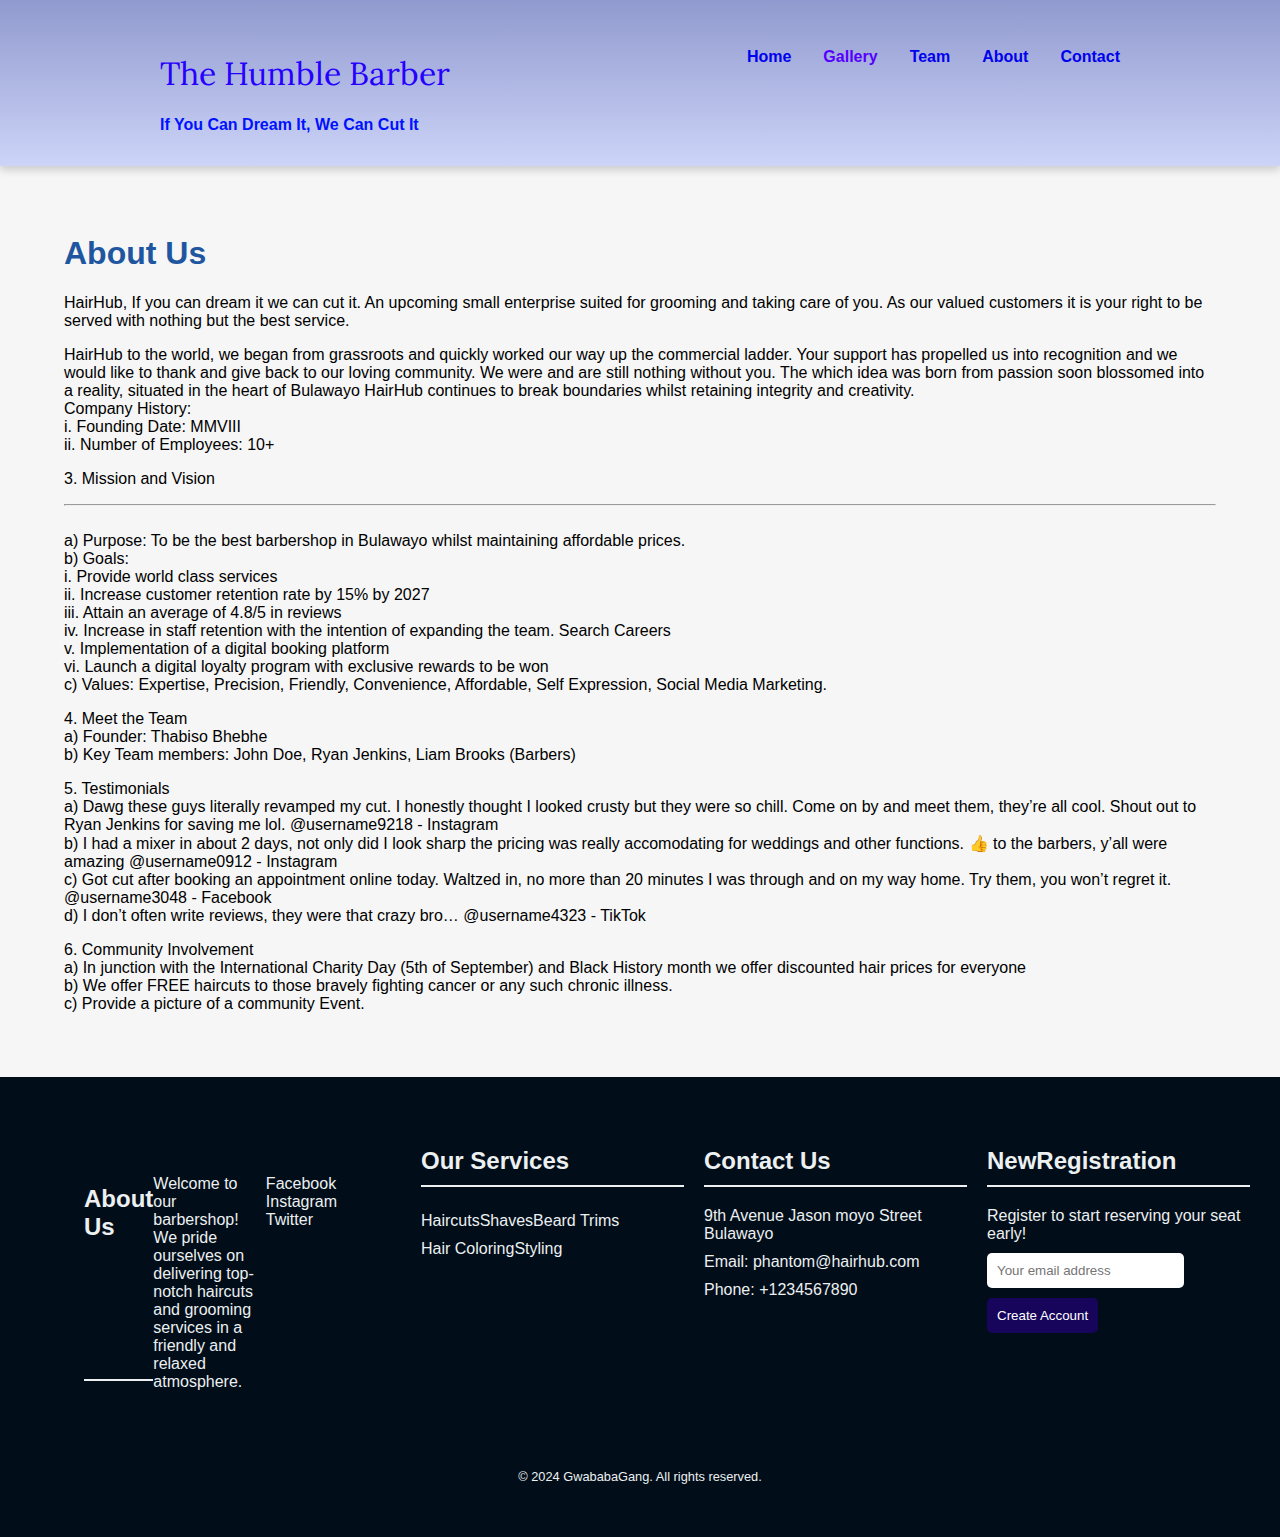
<file: About.html>
<!DOCTYPE html>
<html lang="en">
<head>
    <meta charset="UTF-8">
    <meta name="viewport" content="width=device-width, initial-scale=1.0">
    <title>Document</title>
    <link rel="stylesheet" href="css/styles.css">
    <style>
        #body{
            background: aqua;
        }
    </style>
</head>
<body>

    <header class="header">
        <div class="container container-nav">
            <div class="site-title">
                <h1>The Humble Barber </h1>
                <p class="subtitle"> If you can dream it, we can cut it</p>
            </div>
            <nav>
                <ul>
                <li><a href="index.html">Home</a></li>
                <li><a href="gallery.html" class="current-page">Gallery</a></li>
                <li><a href="team.html">Team</a></li>
                <li><a href="about.html">About</a></li>
                <li><a href="contact.html">Contact</a></li>
                </ul>
               
            </nav>
        </div>
    </header>
    <main class="about">
        <div class="about-header">
           
        </div>
        <div class="about-content">
            <div class="about-header">
                <h1>About Us</h1>
            </div>
             <p>
                HairHub, If you can dream it we can cut it. An upcoming small enterprise suited for 
                grooming and taking care of you. As our valued customers it is your right to be served with 
                nothing but the best service. 
            </p> 
            <p>
                HairHub to the world, we began from grassroots and quickly worked our way up the commercial ladder. Your support has propelled us into
                 recognition and we would like to thank and give back to our loving community. We were and are still nothing without you. The which idea was born from passion 
                 soon blossomed into a reality, situated in the heart of Bulawayo HairHub continues to break boundaries whilst retaining integrity and creativity. <br>
                	Company History:<br>
                i.	Founding Date: MMVIII<br>
                ii.	Number of Employees: 10+<br>
                
                
            </p>
                <p>
                    3. Mission and Vision <hr> <br>
                    a)	Purpose: To be the best barbershop in Bulawayo whilst maintaining affordable prices. <br>
                    b)	Goals: <br>
                    i.	Provide world class services <br>
                    ii.	Increase customer retention rate by 15% by 2027 <br>
                    iii.	Attain an average of 4.8/5 in reviews <br>
                    iv.	Increase in staff retention with the intention of expanding the team. Search Careers <br>
                    v.	Implementation of a digital booking platform  <br>
                    vi.	Launch a digital loyalty program with exclusive rewards to be won <br>
                    c)	Values: Expertise, Precision, Friendly, Convenience, Affordable, Self Expression, Social Media Marketing.
                    
                </p>
                <p>
                    4. Meet the Team <br>
                    a)	Founder: Thabiso Bhebhe <br>
                    b)	Key Team members: John Doe, Ryan Jenkins, Liam Brooks (Barbers) <br>
                    
                    
                </p>
                <p>
                    5. Testimonials <br>
                    a)	Dawg these guys literally revamped my cut. I honestly thought I looked crusty but they were so chill. Come on by and meet them, they’re all cool. Shout out to Ryan Jenkins for saving me lol. @username9218 - Instagram <br>
                    b)	I had a mixer in about 2 days, not only did I look sharp the pricing was really accomodating for weddings and other functions. 👍 to the barbers, y’all were amazing @username0912 - Instagram <br>
                    c)	Got cut after booking an appointment online today. Waltzed in, no more than 20 minutes I was through and on my way home. Try them, you won’t regret it. @username3048 - Facebook <br>
                    d)	I don’t often write reviews, they were that crazy bro… @username4323 - TikTok
                    
                </p>
                    <p>
                        6. Community Involvement <br>
                        a)	In junction with the International Charity Day (5th of September) and Black History month we offer discounted hair prices for everyone <br>
                        b)	We offer FREE haircuts to those bravely fighting cancer or any such chronic illness. <br>
                        c)	Provide a picture of a community Event. <br>
                        
                    </p>
        </div>
         
    </main>

    <footer class="footer">
        <div class="footer-container">
            <div class="footer-section about">
                <h2>About Us</h2>
                <p>Welcome to our barbershop! We pride ourselves on delivering top-notch haircuts and grooming services in a friendly and relaxed atmosphere.</p>
                <div class="social-links">
                    <a href="#" class="social-icon">Facebook</a>
                    <a href="#" class="social-icon">Instagram</a>
                    <a href="#" class="social-icon">Twitter</a>
                </div>
            </div>
            
            <div class="footer-section services">
                <h2>Our Services</h2>
                <ul>
                    <li>Haircuts</li> 
                    <li>Shaves </li>
                    <li>Beard Trims</li>
                    <li>Hair Coloring</li>
                    <li>Styling</li>
                </ul>
            </div>
            
            <div class="footer-section contact">
                <h2>Contact Us</h2>
                <p>9th Avenue Jason moyo Street Bulawayo</p>
                <p>Email: phantom@hairhub.com</p>
                <p>Phone: +1234567890</p>
            </div>
            
            <div class="footer-section newregistration">
                <h2>NewRegistration</h2>
                <p>Register to start reserving your seat early!</p>
                <form>
                    <input type="email" placeholder="Your email address" required>
                    <button type="submit">Create Account</button>
                </form>
            </div>
        </div>
        
        <div class="footer-bottom">
            <p>&copy; 2024 GwababaGang. All rights reserved.</p>
        </div>
    </footer>
    


</body>
</html>
</file>
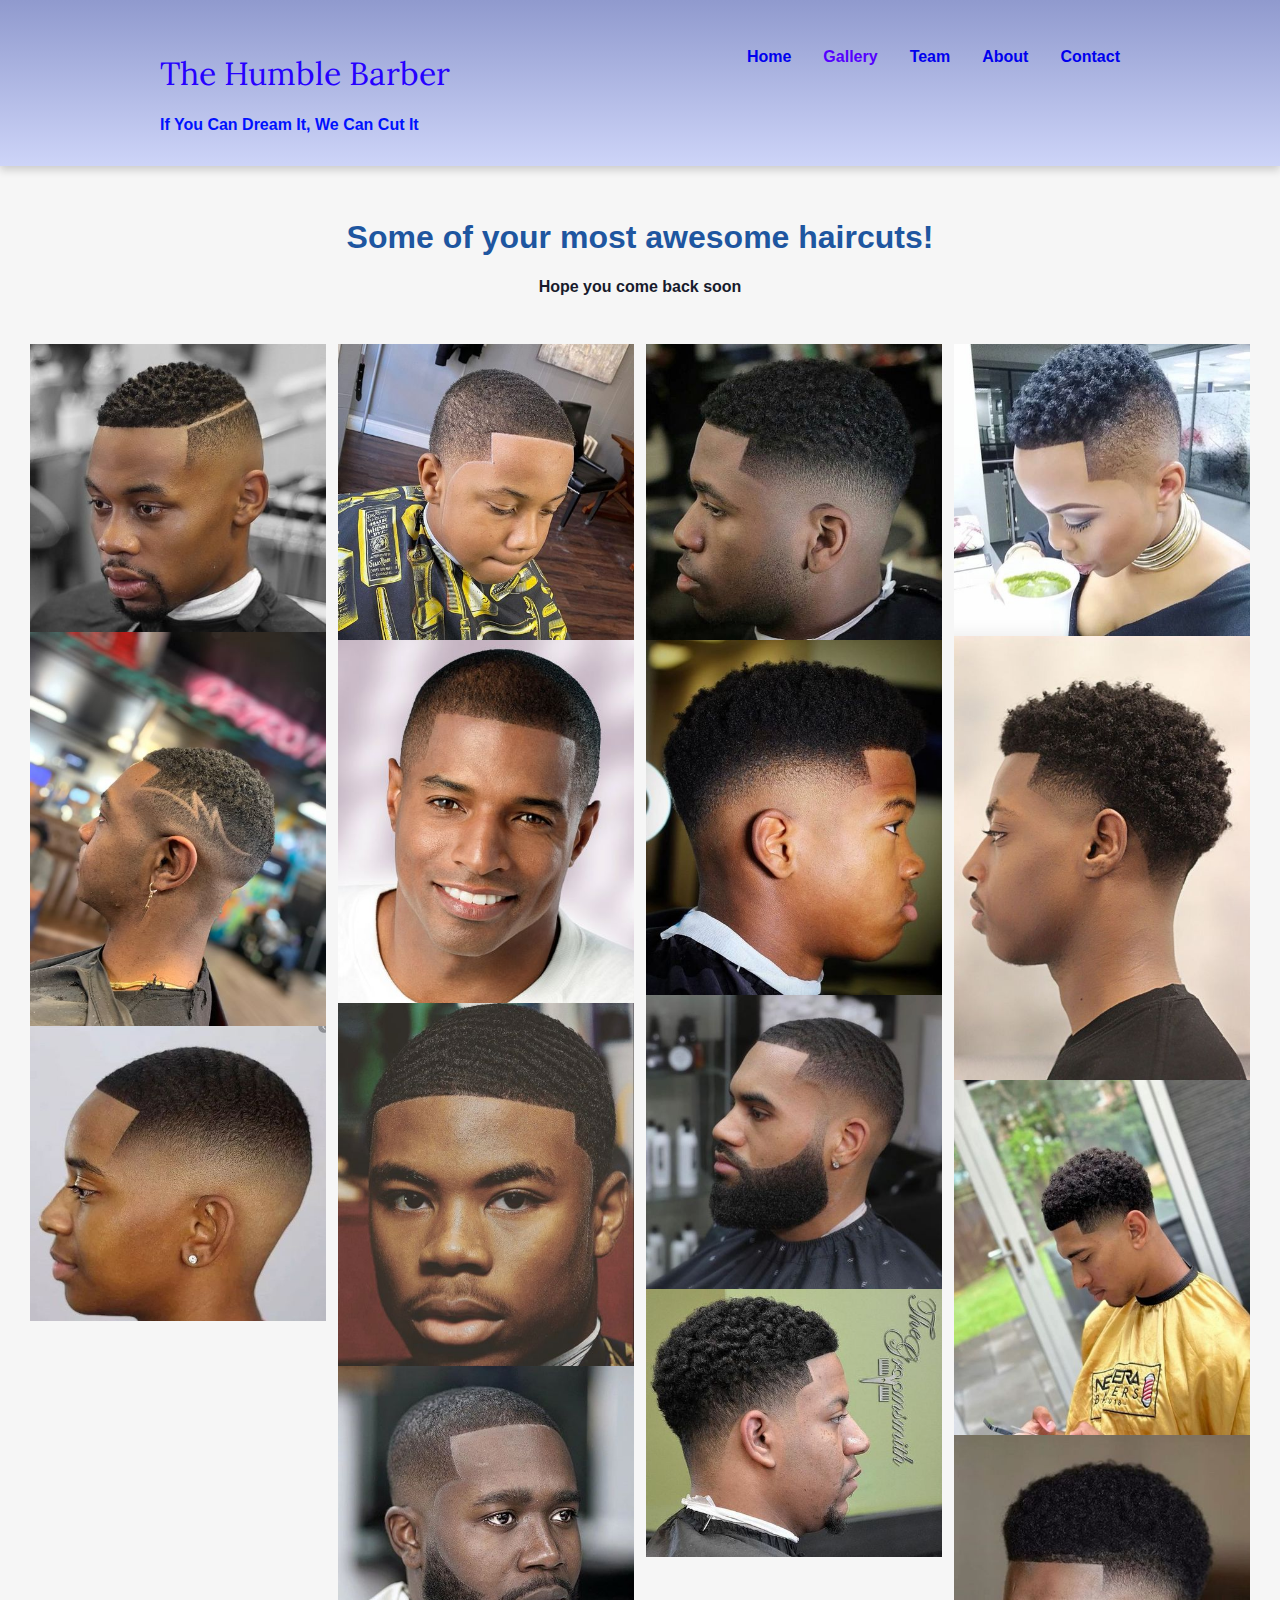
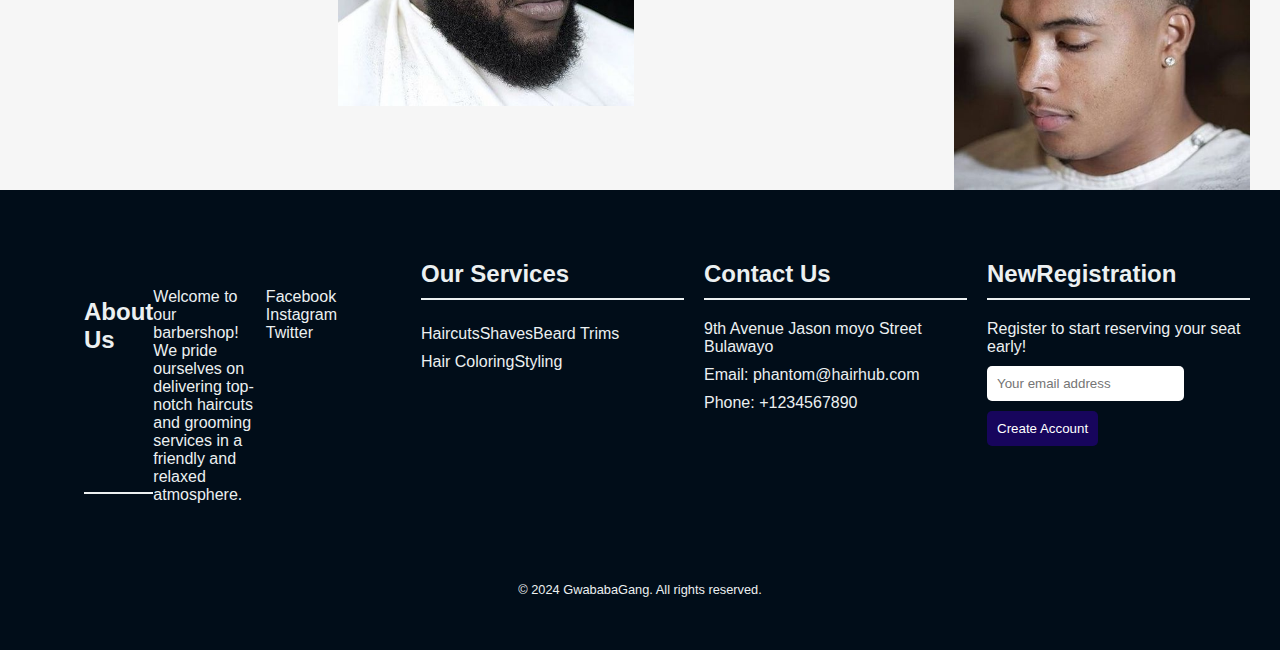
<file: gallerry.html>
<!DOCTYPE html>
<html lang="en">
<head>
    <meta charset="UTF-8">
    <meta name="viewport" content="width=device-width, initial-scale=1.0">
    <title>Document</title>
    <link rel="stylesheet" href="css/styles.css">
    <style>
        #body{
            background: aqua;
        }
    </style>
</head>
<body>

    <header class="header">
        <div class="container container-nav">
            <div class="site-title">
                <h1>The Humble Barber </h1>
                <p class="subtitle"> If you can dream it, we can cut it</p>
            </div>
            <nav>
                <ul>
                <li><a href="index.html">Home</a></li>
                <li><a href="gallery.html" class="current-page">Gallery</a></li>
                <li><a href="team.html">Team</a></li>
                <li><a href="about.html">About</a></li>
                <li><a href="contact.html">Contact</a></li>
                </ul>
               
            </nav>
        </div>
    </header>
    <main>
        <div class="gallery-header">
            <h1>Some of your most awesome haircuts!</h1>
            <p>Hope you come back soon</p>
        </div>
      <div class="row gallery-row">
        <div class="column">
            <img src="images/2.jpg" alt="" style="width: 100%">
            <img src="images/3.jpg" alt="" style="width: 100%">
            <img src="images/4.jpg" alt="" style="width: 100%">
           
        </div>
        <div class="column">
            <img src="images/b1.jpg" alt="" style="width: 100%">
            <img src="images/b2.jpg" alt="" style="width: 100%">
            <img src="images/b3.jpg" alt="" style="width: 100%">
            <img src="images/b4.jpg" alt="" style="width: 100%">
        </div>
        <div class="column">
            <img src="images/f1.jpg" alt="" style="width: 100%">
            <img src="images/f3.jpg" alt="" style="width: 100%">
            <img src="images/f4.jpg" alt="" style="width: 100%">
            <img src="images/1.jpg" alt="" style="width: 100%">
        </div>
        <div class="column"><img src="images/LB1.jpg" alt="" style="width: 100%">
            <img src="images/TP1.jpg" alt="" style="width: 100%">
            <img src="images/TP2.jpg" alt="" style="width: 100%">
            <img src="images/TP4.jpg" alt="" style="width: 100%">
            <!-- <img src="images/f3.jpg" alt="" style="width: 100%"> -->
        </div>   
      </div>  
    </main>

    <footer class="footer">
        <div class="footer-container">
            <div class="footer-section about">
                <h2>About Us</h2>
                <p>Welcome to our barbershop! We pride ourselves on delivering top-notch haircuts and grooming services in a friendly and relaxed atmosphere.</p>
                <div class="social-links">
                    <a href="#" class="social-icon">Facebook</a>
                    <a href="#" class="social-icon">Instagram</a>
                    <a href="#" class="social-icon">Twitter</a>
                </div>
            </div>
            
            <div class="footer-section services">
                <h2>Our Services</h2>
                <ul>
                    <li>Haircuts</li> 
                    <li>Shaves </li>
                    <li>Beard Trims</li>
                    <li>Hair Coloring</li>
                    <li>Styling</li>
                </ul>
            </div>
            
            <div class="footer-section contact">
                <h2>Contact Us</h2>
                <p>9th Avenue Jason moyo Street Bulawayo</p>
                <p>Email: phantom@hairhub.com</p>
                <p>Phone: +1234567890</p>
            </div>
            
            <div class="footer-section newregistration">
                <h2>NewRegistration</h2>
                <p>Register to start reserving your seat early!</p>
                <form>
                    <input type="email" placeholder="Your email address" required>
                    <button type="submit">Create Account</button>
                </form>
            </div>
        </div>
        
        <div class="footer-bottom">
            <p>&copy; 2024 GwababaGang. All rights reserved.</p>
        </div>
    </footer>
    





</body>
</html>
</file>
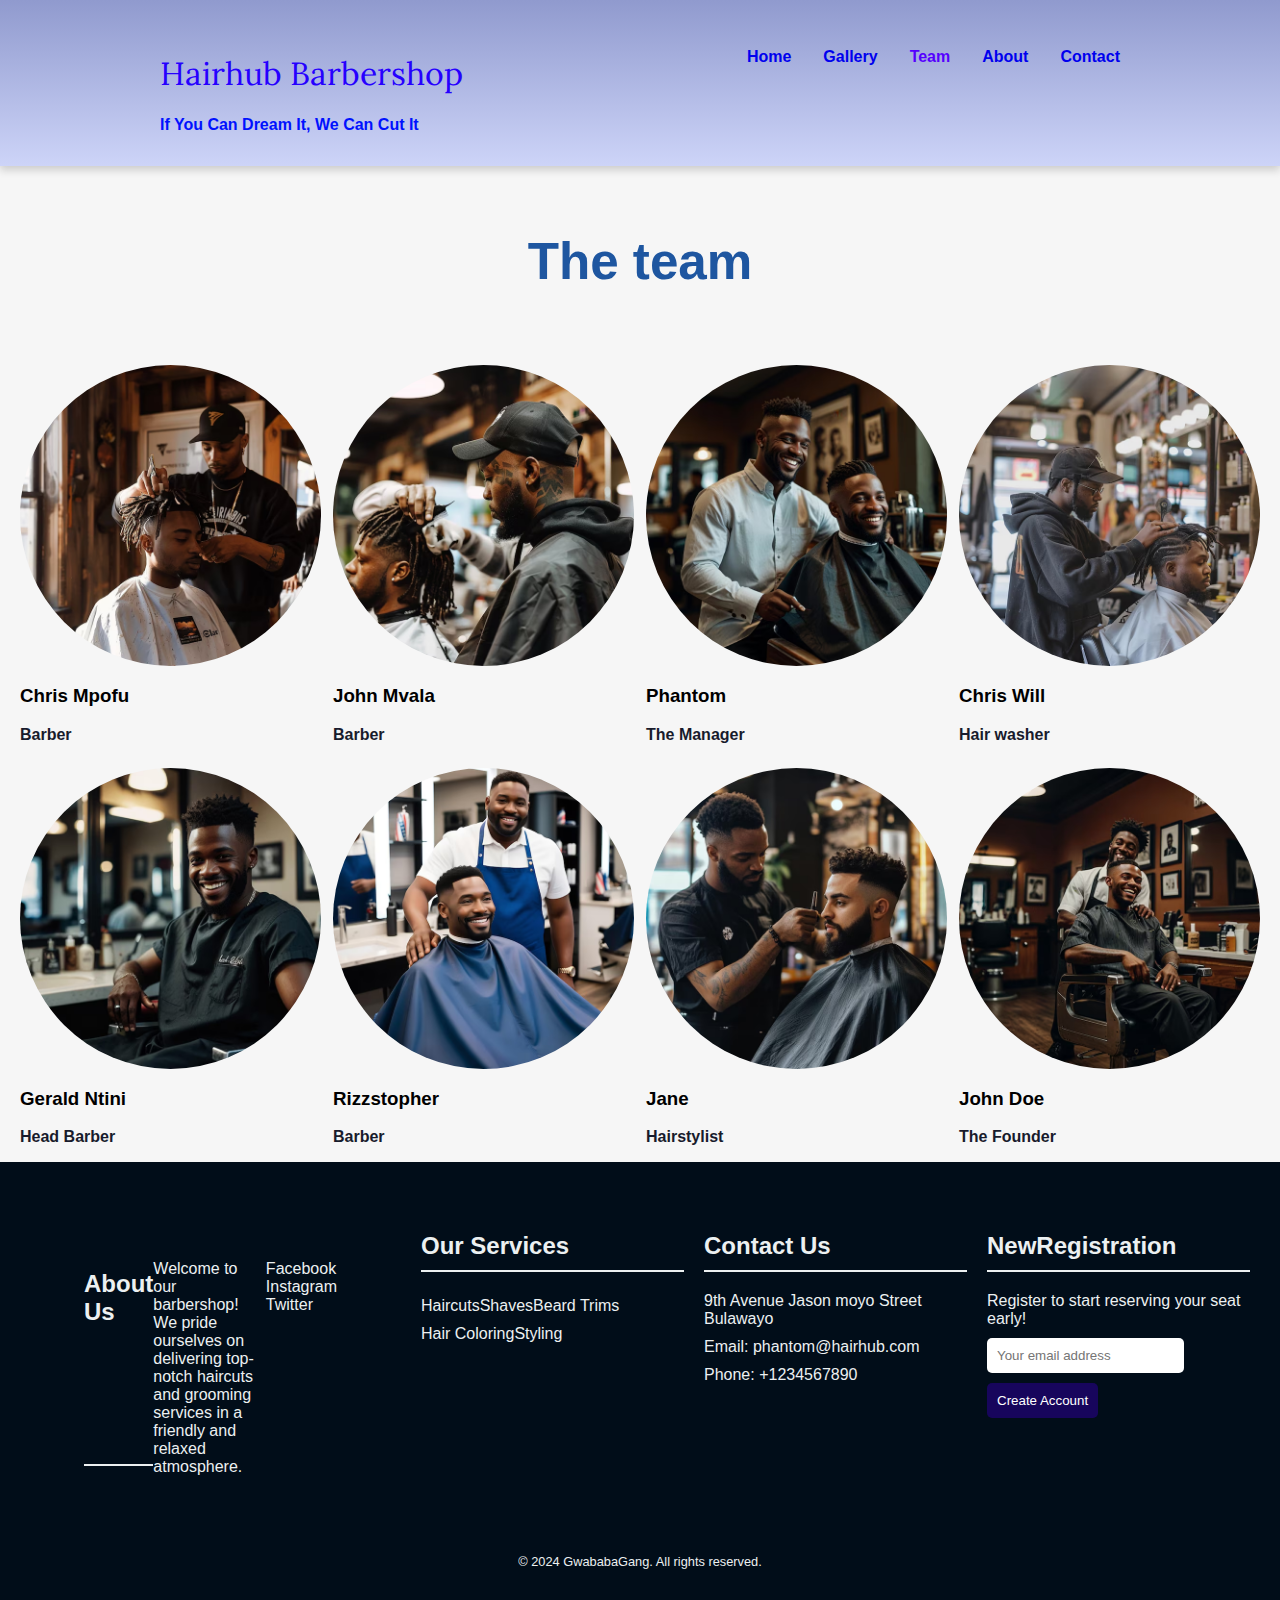
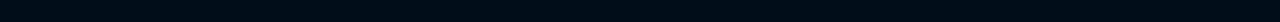
<file: team.html>
<!DOCTYPE html>
<html lang="en">
<head>
    <meta charset="UTF-8">
    <meta name="viewport" content="width=device-width, initial-scale=1.0">
    <title>Document</title>
    <link rel="stylesheet" href="css/styles.css">
   
</head>
<body>

    <header class="header">
        <div class="container container-nav">
            <div class="site-title">
                <h1>Hairhub Barbershop </h1>
                <p class="subtitle"> If you can dream it, we can cut it</p>
            </div>
            <nav>
                <ul>
        
                <li><a href="index.html" >Home</a></li>
                <li><a href="gallerry.html">Gallery</a></li>
                <li><a href="team.html" class="current-page">Team</a></li>
                <li><a href="about.html">About</a></li>
                <li><a href="contact.html">Contact</a></li>
               
                </ul>
               
            </nav>
        </div>
    </header>
  <main class="team">
    <div class="team-container">
        <div class="team-header">
            <h1>The team</h1>
        </div>
    </div>
    <div class="row">
        <div class="column">
            <img src="images/fashionable-haircut-by-barber_1015182-31821.avif" alt="" style="width: 100%">
            <h3>Chris Mpofu</h3>
            <p>Barber</p>
            <img src="images/man-wearing-black-shirt-that-says-lager-it_644690-77275.avif" alt="" style="width: 100%">
            <h3>Gerald Ntini</h3>
            <p> Head Barber</p>
        </div>
        <div class="column">
            <img src="images/fashionable-haistyle (1).avif" alt="" style="width: 100%">
            <h3>John Mvala</h3>
            <p>Barber</p>
            <img src="images/young-african-american-man-barbershop-professional-haircut-grooming-photography_1234908-15498.avif" alt="" style="width: 100%">
            <h3>Rizzstopher</h3>
            <p> Barber</p>
        </div>
        <div class="column">
            <img src="images/man-is-smiling-while-his-hair-is-getting-haircut_644690-76730.avif" alt="" style="width: 100%">
            <h3>Phantom </h3>
            <p>The Manager</p>
            <img src="images/barber-consulting-with-client-choose-perfect-haircut-style_1327465-72726.avif" alt="" style="width: 100%">
            <h3>Jane </h3>
            <p>Hairstylist </p>
        </div>
        <div class="column">
            <img src="images/fashionable-hairbraid-by-barber_1015182-31871.avif" alt="" style="width: 100%">
            <h3>Chris Will</h3>
            <p>Hair washer</p>
            <img src="images/man-sitting-chair-room-with-pictures-wall-him_644690-76910.avif" alt="" style="width: 100%">
            <h3>John Doe</h3>
            <p> The Founder</p>
        </div>
    </div>
  </main>


  <footer class="footer">
    <div class="footer-container">
        <div class="footer-section about">
            <h2>About Us</h2>
            <p>Welcome to our barbershop! We pride ourselves on delivering top-notch haircuts and grooming services in a friendly and relaxed atmosphere.</p>
            <div class="social-links">
                <a href="#" class="social-icon">Facebook</a>
                <a href="#" class="social-icon">Instagram</a>
                <a href="#" class="social-icon">Twitter</a>
            </div>
        </div>
        
        <div class="footer-section services">
            <h2>Our Services</h2>
            <ul>
                <li>Haircuts</li> 
                <li>Shaves </li>
                <li>Beard Trims</li>
                <li>Hair Coloring</li>
                <li>Styling</li>
            </ul>
        </div>
        
        <div class="footer-section contact">
            <h2>Contact Us</h2>
            <p>9th Avenue Jason moyo Street Bulawayo</p>
            <p>Email: phantom@hairhub.com</p>
            <p>Phone: +1234567890</p>
        </div>
        
        <div class="footer-section newregistration">
            <h2>NewRegistration</h2>
            <p>Register to start reserving your seat early!</p>
            <form>
                <input type="email" placeholder="Your email address" required>
                <button type="submit">Create Account</button>
            </form>
        </div>
    </div>
    
    <div class="footer-bottom">
        <p>&copy; 2024 GwababaGang. All rights reserved.</p>
    </div>
</footer>
</body>
</html>
</file>
<file: css/styles.css>
@import url('https://fonts.googleapis.com/css2?family=Lora:ital,wght@0,400..700;1,400..700&display=swap');

* {
    box-sizing: border-box;
}

img{
    width: 100%;
}
body{
    
    margin: 0;
    padding: 0;
    font-family: 'Poppins', sans-serif;
    background-color: #f6f6f6; 

    height: 100vh;  
    
}
.site-title h1{
    font-weight: 400;
    font-family: "Lora", sans-serif;
    color: rgb(38, 0, 255);
    font-size: 2rem;
    margin-left:  0;
}
.subtitle {
    font-weight: 700;
    color:rgb(0, 17, 255);
    font-size: 0.75rems;
    margin: 0;
    text-transform: capitalize;
}
.container{
    width: 90%;
    max-width: 960px;
    margin: 0 auto;
}

.container-nav{
    display: flex;
    justify-content: space-between;
    margin-bottom: 0;

}

header{
    background-color: rgba(53, 51, 51, 0.55);
    background: linear-gradient(#909ace, #cdd4f8);
    padding: 2em 0;
    box-shadow: 0 4px 8px 0 rgba(22,22,22,0.19);
    
}

/* section{
    padding-top: 160px;
    padding-bottom: 160px;
} */
/* HERO */
#home{
    background: linear-gradient(#cdd4f8, #e0e4fa);  
    height: 100vh;
    position: relative;
    width: 100%;
    background-size: cover;
    min-height: 100vh;
}

.hero-text{
    color: var(--white);
    margin-block: 15px 40px;
}

.hero{
    --section-padding: 100px;
    padding-block-start: calc(var(--section-padding)+ 40px);
    background-position: left;
    }
    
    .hero::before{
        inset: 0;
        background-color:black;
        mix-blend-mode: multiply;
        z-index: -1;
    }
    
    .hero-text{
        color: white;
        margin-block: 15px 40px;
    }

    .h1.hero-title{
        font-size: 50px;
        color: whitesmoke;
        margin-top: 0;
    }
@media(max-width:675px){
    .container-nav{
        flex-direction: column;
    }

header {
    text-align: center;
 }
}

.current-page{
    color: rgb(85, 0, 255);
}
.current-page:hover{
    color: white;
}
@media(max-width: 675px){
    nav ul{
        margin: 0.5em 0;

    }
}
nav ul{
    list-style-type: None ;
    padding: 0;
    display: flex;
    justify-content: center;
}
nav li{
    margin-left: 2em;
}
nav a{
    text-decoration: none;
    color: rgb(85, 0, 255)d;
    font-weight: 600;
    text-transform: capitalize;
    padding: 2em 0;
}

nav a:hover, nav a:focus{
    color: rgb(85, 0, 255);
}
/* Home page */

 .overlay{
    position: absolute;
    height: 100%;
    width: 100%;
    top: 0;
    left: 0;
    background: rgba(0, 0, 0, 0.65);
    color: white;
    display: flex;
    align-items: center;
    justify-content: center;
    flex-direction: column; 
    text-align: center;

  }  
.landing-text{
    display: table-cell;
    text-align: center;
    vertical-align: middle; 
}
.landing-text h3{
    font-weight: 700;
    color: white;
    font-family:"Lora",sans-serif;

}
.landing-text h1{
    font-size: 450%;
    font-weight: 700;
    color: white;
    font-family: "Lora", sans-serif;
    padding-bottom: 0;
    margin: 0 0;
}

/* #################################################################################### */
                                            /*  Pricing  */
/* #################################################################################### */

.pricing{
    background-image: url(images/edwin-gonzalez-iCKFKD-XfrY-unsplash.jpg);
            background: url('images/edwin-gonzalez-iCKFKD-XfrY-unsplash.jpg') no repeat center center fixed; 
}
.ul{
    list-style-type:circle
    padding
}
.cutInfo , .cutInfo1 ,.cutInfo2,.cutInfo3{
    padding: 15px;
    background-color: antiquewhite ;
    width:200px;
    border-radius: 20px;
    margin-left: 20px;
    margin-right: 20px;
    
}
.select{
    background-color:black;
    color: white;
    border-radius: 10px;
    padding-left: 50px;
    padding-right: 50px;
    padding-top: 5px;
    padding-bottom: 5px;
    font-size: larger;
   

}
.book1{
    text-align: center;
    margin-top: 10px;
}

.select:hover{
    cursor: pointer;
    transition: 0.15s;
    color: black;
    background-color: white;

}
.select:active{
    opacity: 0.3;
    box-shadow: 5px 5px 5px ;
    transition: 0.15s;
}

li{
    float:left;
    text-align: center;
}

.cutInfo{
    display: block;
  
}
.pricing-container{
    
    display: flex;
    flex-wrap: wrap;
    
    justify-content: center;
    margin-top: 7.5%;
    margin-bottom: 15%;

}

.pricing-title{
    font-size: 30px;
    font-weight: 200;
    text-align: center;
    color: #1e56a0;
}

.pricing-container-text{
    justify-content: center;
    border: 1px solid white;
    font-size: 15px;
    max-width: 50ch;
    box-sizing: border-box;
}


/* ####################################################Footer ###############################*/

/* .footer {
    background-color: #333;
    color: #fff;
    padding: 20px;
    text-align: center;
}

.footer-content {
    margin-bottom: 10px;
}

.social-links {
    margin-top: 10px;
}

.social-icon {
    color: #fff;
    margin: 0 10px;
    text-decoration: none;
}

.footer-bottom {
    font-size: 0.8em;
} */
 
.footer {
    background-color: #010d19;
    color: #ecf0f1;
    padding: 40px 20px;
    text-align: left;
}

.footer-container {
    display: flex;
    justify-content: space-between;
    flex-wrap: wrap;
}

.footer-section {
    flex: 1;
    margin: 10px;
    min-width: 200px;
    
}

.footer-section h2 {
    border-bottom: 2px solid #ecf0f1;
    padding-bottom: 10px;
}

 .footer-section p {
     margin: 10px 0;
     display: flex;
     flex-flow: column nowrap; 
} 

.footer-section ul {
    list-style-type: none;
    padding: 0;
}

.footer-section ul li {
    margin: 5px 0;
}

.social-links {
    margin-top: 10px;
}

.social-icon {
    color: #ecf0f1;
    margin: 0 10px;
    text-decoration: none;
    transition: color 0.3s;
}

.social-icon:hover {
    color: #1a0354;
}

.newsregistration form {
    display: flex;
    flex-direction: column;
}

.newregistration input[type="email"] {
    padding: 10px;
    border: none;
    margin-bottom: 10px;
    border-radius: 5px;
}

.newregistration button {
    padding: 10px;
    border: none;
    border-radius: 5px;
    background-color: #17055c;
    color: white;
    cursor: pointer;
    transition: background-color 0.3s;
}

.newregistration button:hover {
    background-color: #051971;
}

.footer-bottom {
    text-align: center;
    font-size: 0.8em;
    margin-top: 20px;
}
@media(max-width: 600px){
    .landing-text h1{
        font-size: 260%;
    }
}
.btn-hire{
    background-color: #1e56a0;
    border: none;
    color: white;
    padding: 15px 32px;
    text-align: center; 
    text-decoration: none;
    display: inline-block;
    font-size: 16px;
    margin: 4px 2px;
    cursor: pointer;
    border-radius: 3px;
    text-align: center;

}

.btn-hire:hover, .btn-hire:focus{
    background-color: #163272;
}
@media(max-width: 800px){
    .btn-hire{
        padding: 8px 16px;
    }
}
#hr-main{
    width: 150px;
    height: 5px;
    border-radius: 1rem;
    background-color: white;
    margin-bottom: 8px;
    -webkit-border-radius: 1rem;
    -moz-border-radius: 1rem;
    -ms-border-radius: 1rem;
    -o-border-radius: 1rem;
}

/*################ GALLERY SECTION ################*/

.gallery-header{
    text-align: center;
    padding: 32px ;
}

.gallery-header h1{
    text-align: center;
    font-weight: 700;
    font-size: 3,2rem;
    color: #1e56a0;
}

@media (max-width:600px) {
    .gallery-header h1{
        font-size: x-large;
    }
}
.gallery-header p{
    font-weight: 600;
    color: #181b2c;
}

.gallery-row{
    display: -ms-flexbox;
    display: flex;
    -ms-flex-wrap: wrap;
    flex-wrap: wrap;
    padding: 0 24px;
}
.column{
    -ms-flex: 25%;
    flex: 25%;
    max-width: 25%;
    padding: 0 6px;
}
.column img{
    margin-top: 0px;
    vertical-align: middle;
    width: 100%;
}

@media(max-width: 800px){
    .column{
        -ms-flex: 50%;
        flex: 50%;
        max-width: 50%;
    }
}
@media (max-width: 600px){
    .column{
        -ms-flex: 100%;
        flex: 100%;
        max-width: 100%;

    }
}

/* ################## Team Section #############################*/

.team-header{
    text-align: center;
    padding :32px;
}

.team-header h1{
    text-align: center;
    font-weight: 700;
    font-size: 3.2rem;
    color:#1e56a0
}

@media(max-width: 600px){
    .team h1{
        font-size: x-large;
    }
}
.team p {
    font-weight: 600;
    color: #181b2c;
}
.team .row{
    display: -ms-flexbox;
    display: flex;
    -ms-flex-wrap: wrap;
    flex-wrap: wrap;
    padding: 0 14px;
}

.team .column{
    -ms-flex: 25%;
    flex: 25%;
    max-width: 25%;
    padding: 0 6px;
}

.team
 .column img{
    margin-top: 8px;
    vertical-align: middle;
    width: 100%;
    border-radius: 50%;
    -webkit-border-radius: 50%;
    -moz-border-radius: 50%;
    -ms-border-radius: 50%;
    -o-border-radius: 50%;
}


/* BOOKING PAGE */

.h2{
    text-align: center;
}

.booking-form{
    text-align: center;
    padding: 20px;
    color: whitesmoke;
    max-width: 500px;
    width: 80%;
    margin: 0 auto;
    background-image: url(images/Image\ 2024-09-30\ at\ 11.09.49_2d5bdd6a.jpg);
    background-image: url(images/istockphoto-1419117748-1024x1024.jpg);
   
}
.booking-form form{
    display: flex;
    flex-direction: column;
}

.card-content{
    background-color: rgba(255,255,255,0.7);
    color: black;
}

 .booking-form .input-wrapper{
    padding: 8px;
    border: 1px solid #d3d3d3;
    border-radius: 5px;
    -webkit-border-radius: 5px;
    -moz-border-radius: 5px;
    -ms-border-radius: 5px;
    -o-border-radius: 5px;
} 

.input-field{
    display: flex;
    flex-direction: column;
    margin-block-end: auto;
    padding: 8px;
    border: 1px solid #d3d3d3;
    border-radius: 5px;
    margin-bottom: 25px;
    width: 100%;
}

.booking-form .form-btn{
    margin-top: 10px;
    padding: 10px;
    background-color: rgb(157, 127, 255);
    color: white;
    width: 60%;
}


/* About SECTION*/

.about{
    margin: 3rem 4rem;
    display: flex;
}

.about-header{
    text-align: start;
    color:#1e56a0;
}
</file>
